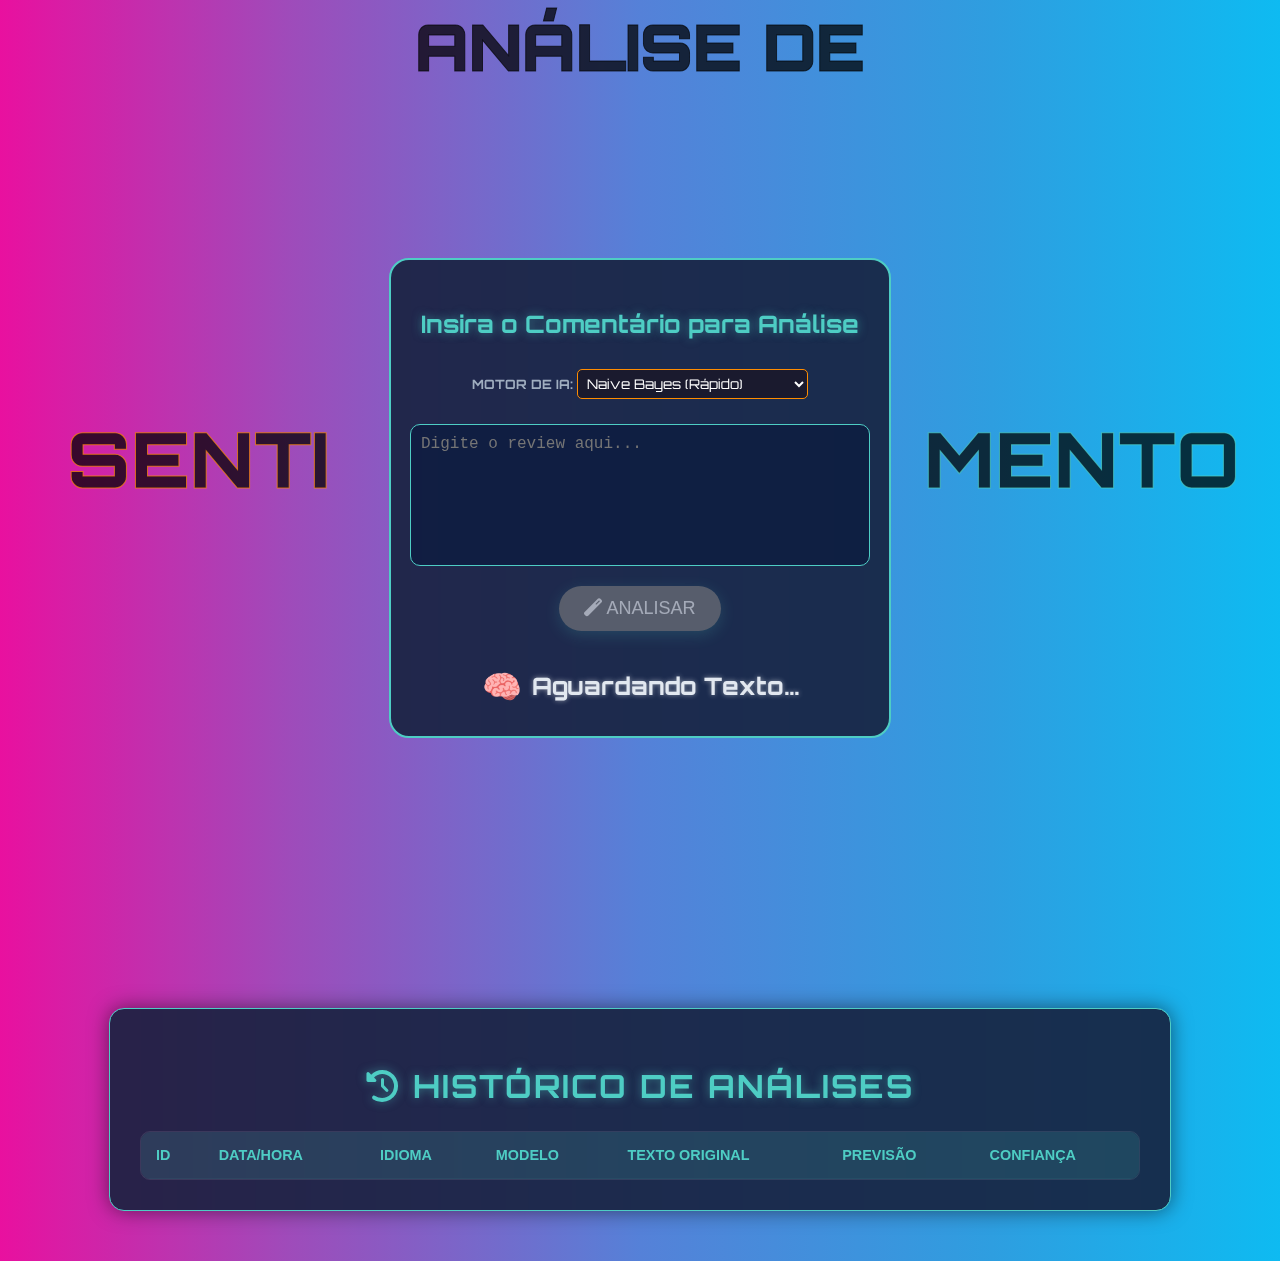
<file: index.html>
<!DOCTYPE html>
<html lang="pt-BR">
    <head>
        <meta charset="UTF-8">
        <meta name="viewport" content="width=device-width, initial-scale=1.0">
        <title>H12 - Análise de Sentimento</title>
        
        <link rel="stylesheet" href="https://cdnjs.cloudflare.com/ajax/libs/font-awesome/6.0.0/css/all.min.css" integrity="sha512-9usAa10IRO0HhonpyAIVpjrylPvoDwiPUiKdWk5t3PyolY1cOd4DSE0Ga+ri4AuTroPR5aQvXU9xC6qOPnzFeg==" crossorigin="anonymous" referrerpolicy="no-referrer" />
        <link href="https://fonts.googleapis.com/css2?family=Orbitron:wght@400;700;900&display=swap" rel="stylesheet">
        
        <style>
            :root {
                --cor-acao-primaria: #FF8C00;
                --cor-terciaria: #4ecdc4;
                --cor-fundo-padrao: #1a1a2e;
                --cor-container: rgba(22, 33, 62, 0.9);
                --cor-texto-primario: #A0AEC0;
                --cor-texto-secundario:#E2E8F0;
                --cor-positivo: #28a745;
                --cor-negativo: #dc3545;  /* Vermelho para Negativo */
                --cor-neutro: #555555; /* Cinza para Neutro */
                --fonte-primaria: 'Orbitron', sans-serif;
                
                /* Gradiente da Plataforma (NoCountry) */
                --gradiente-plataforma: linear-gradient(90deg, #F90399, #9F4BBA, #5581D8, #2E9EE0, #07C1F5);
                
                --cor-positivo-clara: #3aa657;
                --cor-negativo-clara: #e65c5c;
                --cor-neutro-clara: #777777;

            }

            body.pagina-inicial {
                background-image: var(--gradiente-plataforma);
                background-size: 110% 200%;
                background-repeat: no-repeat;
                background-position: center center;
                min-height: 100vh;
                font-family: var(--fonte-primaria);
                position: relative;
                overflow-y: auto;
                overflow-x: hidden;
                color: var(--cor-texto-secundario);
                transition: background-image 2s ease-in-out, background-color 2s ease-in-out; 
            }
            
            /* Nova Hero Section para agrupar tudo */
            .hero-section {
                position: relative;
                min-height: 100vh;
                display: flex;
                justify-content: center;
                align-items: center;
                width: 100%;
            }

            .particles {
                position: fixed; /* Mantém fixo no fundo */
                top: 0;
                left: 0;
                width: 100%;
                height: 100%;
                z-index: 1;
                pointer-events: none;
            }
            
            #particles .particle  {
                position: absolute;
                font-family: 'Font Awesome 5 Free'; 
                font-weight: 900;
                content: "\f126";
                font-size: 1.5rem;
                color: rgba(5, 5, 5, 0.8);
                animation: float 1s infinite linear;
                top: -5vw;
            }

            @keyframes float {
                0% { transform: translateY(-10vh) rotate(0deg); opacity: 0; }
                10% { opacity: 1; }
                95% { opacity: 1; }
                100% { transform: translateY(250vh) rotate(360deg); opacity: 0; } /* Cai até o fundo da página estendida */
            
            }
            
            .context-title {
                position: absolute;
                top: -5%; 
                left: 50%;
                transform: translateX(-50%);
                font-size: 5vw;
                font-weight: 900;
                font-family: var(--fonte-primaria);
                -webkit-text-stroke: 1px rgba(0, 0, 0, 0.7); 
                -webkit-text-fill-color: #000000bb;
                
                opacity: 0; 
                z-index: 40;
                transition: all 1s cubic-bezier(0.23, 1, 0.32, 1);
            }

            /* No carregamento, ele aparece */
            body.loaded .context-title {
                opacity: 1; 
                transform: translateX(-50%) translateY(0); /* Ajuste para absolute */
            }

            /* Quando o resultado (data-sentiment) aparece, ele DESAPARECE */
            body[data-sentiment='positivo'] .context-title,
            body[data-sentiment='negativo'] .context-title,
            body[data-sentiment='neutro'] .context-title {
                opacity: 0;
            }

            .container {
                display: block; /* Remove o flex height 100vh daqui, pois será controlado pela hero-section e table */
                min-height: auto;
                position: relative;
                z-index: 10;
                width: 100%;
            }

            .logo-container {
                position: relative;
                display: flex;
                justify-content: center;
                align-items: center;
                width: 90vw;
                max-width: 600px;
                aspect-ratio: 1 / 1;
            }

            .animated-logo {
                position: absolute; /* Mudado de fixed para absolute */
                top: 50%;
                overflow: hidden;
                font-family: var(--fonte-primaria);
                font-size: 6vw;
                font-weight: 900;
                opacity: 0;
                z-index: 10;
                width: 40%;
                text-align: center;
                transition: all 2s cubic-bezier(0.23, 1, 0.32, 1);
                -webkit-background-clip: text;
                background-clip: text;
                -webkit-text-fill-color: transparent;
                text-shadow: 1px 1px 2px rgba(0, 0, 0, 0.7);
                -webkit-text-fill-color: #000000bb;
                background: none;
                text-shadow: none;
            }

            .sentiment-part1 {
                left: -5%;
                transform: translateX(-300%) translateY(-50%);
                -webkit-text-stroke: 1px rgba(255, 140, 0, 0.7);
            }

            .sentiment-part2 {
                right: -5%;
                transform: translateX(300%) translateY(-50%);
                -webkit-text-stroke: 1px rgba(78, 205, 196, 0.7);
            }

            body.loaded .animated-logo {
                opacity: 1;
                transform: translateX(0) translateY(-50%);
            }
            
            .sentiment-panel-core {
                position: relative;
                margin-top: 80px;
                display: flex;
                flex-direction: column;
                align-items: center;
                gap: 20px;
                padding: 30px;
                background: var(--cor-container);
                border-radius: 20px;
                box-shadow: 0 0 30px rgba(0, 0, 0, 0.5);
                backdrop-filter: blur(8px);
                max-width: 450px;
                z-index: 50;
                transform: none; /* Reset transform */
                border: 2px solid var(--cor-terciaria);
                box-shadow: 0 0 30px var(--cor-terciaria-clara), 0 0 5px var(--cor-borda);
                transition: border-color 1s ease, box-shadow 1s ease;
            }
            
            .modal-title {
                color: var(--cor-terciaria);
                margin-bottom: 5px;
                font-size: 24px;
                text-shadow: 0 0 10px rgba(78, 205, 196, 0.5);
            }

            .form-input {
                width: 100%;
                min-height: 120px;
                padding: 10px 10px;
                border: 1px solid var(--cor-terciaria);
                border-radius: 10px;
                background: rgba(10, 26, 62, 0.7);
                color: #fff;
                font-size: 16px;
                outline: none;
                resize: none;
                transition: all 0.3s ease;
            }

            .primary-sentiment-button {
                background: linear-gradient(45deg, var(--cor-acao-primaria), var(--cor-terciaria));
                border: none;
                color: white;
                font-size: 18px;
                padding: 12px 25px;
                border-radius: 25px;
                cursor: pointer;
                transition: all 0.3s ease;
                box-shadow: 0 4px 15px rgba(78, 205, 196, 0.3);
            }

            .primary-sentiment-button:disabled {
                background: gray;
                cursor: not-allowed;
                opacity: 0.6;
            }

            .primary-sentiment-button:hover:not(:disabled) {
                transform: scale(1.05);
            }

            #result-display {
                margin-top: 15px;
                font-family: var(--fonte-primaria);
                color: var(--cor-texto-secundario);
                font-weight: 100;
                font-size: 1.1rem;
                display: flex;
                align-items: center;
                gap: 10px;
            }
            
            #result-emoji {
                font-size: 2rem;
            }
            
            /*##########################################
            --- LÓGICA DA MUDANÇA DE COR DE FUNDO ---
            ###########################################*/
            
            /* POSITIVO */
            body[data-sentiment='positivo'] {
                background-image: none;
                background-color: var(--cor-positivo);
            }
            body[data-sentiment='positivo'] .sentiment-part1, 
            body[data-sentiment='positivo'] .sentiment-part2 {
                text-shadow: 0 0 20px var(--cor-positivo-clara), 0 0 10px #FFFFFF; /* Borda Brilhante */
                -webkit-text-stroke: 1px var(--cor-positivo-clara);
            }
            
            body[data-sentiment='positivo'] .sentiment-panel-core {
                border-color: var(--cor-positivo);
                box-shadow: 0 0 30px var(--cor-positivo-clara), 0 0 5px var(--cor-positivo);
            }

            /* NEGATIVO */
            body[data-sentiment='negativo'] {
                background-image: none;
                background-color: var(--cor-negativo);
            }
            body[data-sentiment='negativo'] .sentiment-part1, 
            body[data-sentiment='negativo'] .sentiment-part2 {
                text-shadow: 0 0 20px var(--cor-negativo-clara), 0 0 10px #FFFFFF;
                -webkit-text-stroke: 1px var(--cor-negativo-clara);
            }
            body[data-sentiment='negativo'] .sentiment-panel-core {
                border-color: var(--cor-negativo);
                box-shadow: 0 0 30px var(--cor-negativo-clara), 0 0 5px var(--cor-negativo);
            }

            /* NEUTRO */
            body[data-sentiment='neutro'] {
                background-image: none;
                background-color: var(--cor-neutro);
            }
            body[data-sentiment='neutro'] .sentiment-part1, 
            body[data-sentiment='neutro'] .sentiment-part2 {
                text-shadow: 0 0 20px var(--cor-neutro-clara), 0 0 10px #FFFFFF;
                -webkit-text-stroke: 1px var(--cor-neutro-clara);
            }
            body[data-sentiment='neutro'] .sentiment-panel-core {
                border-color: var(--cor-neutro-clara);
                box-shadow: 0 0 30px var(--cor-neutro-clara), 0 0 5px var(--cor-neutro-clara);
            }

            body.pagina-inicial:not([data-sentiment]):not([data-sentiment='neutro']) {
                background-image: var(--gradiente-plataforma);
            }

            #result-probability {
                font-size: 1.5rem;
                font-weight: 700;
                color: var(--cor-texto-secundario);
                text-shadow: 0 0 5px rgba(255, 255, 255, 0.5);
                transition: all 1s ease;
            }

            @media (max-width: 900px) {
                /* (Sua lógica de animação de cima/baixo já está aqui) */
                .logo-container .animated-logo {
                    font-size: 12vw;
                    /* ... */
                }
            }

            .history-container {
                width: 90%;
                max-width: 1000px;
                margin: 100px auto 50px auto;
                padding: 30px;
                background: var(--cor-container);
                border-radius: 15px;
                box-shadow: 0 0 20px rgba(0,0,0,0.5);
                backdrop-filter: blur(10px);
                z-index: 10;
                position: relative;
                border: 1px solid var(--cor-terciaria);
            }
            
            .history-title {
                text-align: center;
                color: var(--cor-terciaria);
                margin-bottom: 25px;
                font-size: 2rem;
                text-shadow: 0 0 10px rgba(78, 205, 196, 0.5);
                text-transform: uppercase;
                letter-spacing: 2px;
            }
            
            .table-wrapper {
                overflow-x: auto;
                border-radius: 10px;
                border: 1px solid rgba(255, 255, 255, 0.1);
            }
            
            table {
                width: 100%;
                border-collapse: collapse;
                color: var(--cor-texto-secundario);
                font-family: 'Segoe UI', Tahoma, Geneva, Verdana, sans-serif; /* Fonte mais legível para dados */
            }
            
            th, td {
                padding: 15px;
                text-align: left;
                border-bottom: 1px solid rgba(78, 205, 196, 0.2);
            }
            
            th {
                background-color: rgba(78, 205, 196, 0.15);
                color: var(--cor-terciaria);
                font-weight: bold;
                text-transform: uppercase;
                font-size: 0.9rem;
            }
            
            td {
                font-size: 0.95rem;
            }
            
            tr:last-child td {
                border-bottom: none;
            }
            
            tr:hover {
                background-color: rgba(255, 255, 255, 0.05);
                transition: background-color 0.3s ease;
            }
            
            /* Badges para Previsão */
            .badge {
                padding: 5px 10px;
                border-radius: 15px;
                font-size: 0.8rem;
                font-weight: bold;
                text-transform: uppercase;
            }
            .badge-pos { background-color: rgba(40, 167, 69, 0.2); color: #28a745; border: 1px solid #28a745; }
            .badge-neg { background-color: rgba(220, 53, 69, 0.2); color: #dc3545; border: 1px solid #dc3545; }
            .badge-neu { background-color: rgba(119, 119, 119, 0.2); color: #aaa; border: 1px solid #777; }

        </style>
        </head>

    <body class="pagina-inicial" data-sentiment="default">
        
        <div class="particles" id="particles"></div>
        
        <!-- HERO SECTION: Contém Título, Logos e Card -->
        
        <div class="hero-section">
    
            <h1 class="context-title" id="context-title">ANÁLISE DE</h1>
            
            <div class="animated-logo sentiment-part1" id="sentiment-part1">SENTI</div>
            
            <div class="animated-logo sentiment-part2" id="sentiment-part2">MENTO</div>
            
            <div class="sentiment-panel-core" id="sentiment-panel">
                
                <h2 id="panel-title" class="modal-title">Insira o Comentário para Análise</h2>
                
                <div class="model-selector-container" style="margin: 5px; text-align: left;">
                    
                    <label style="color: var(--cor-texto-primario); font-size: 0.8rem; text-transform: uppercase; font-weight: bold;">
                        Motor de IA:
                    </label>

                    <select id="modelSelect" style="background: var(--cor-fundo-padrao); color: white; border: 1px solid var(--cor-acao-primaria); border-radius: 5px; padding: 5px; font-family: 'Orbitron'; cursor: pointer;">
                        <option value="nb" selected>Naive Bayes (Rápido)</option>
                        <option value="svm">SVM (Alta Precisão)</option>
                        <option value="lr">Logistic Regression (Média)</option>
                    </select>
                </div>

                <textarea id="text-input" class="form-input" placeholder="Digite o review aqui..." rows="5"></textarea>
                
                <button id="analyze-button" class="primary-sentiment-button" disabled>
                    <i class="fas fa-magic"></i> ANALISAR
                </button>
                
                <div id="result-display">
                    <span id="result-emoji"></span> 
                    <span id="result-probability"></span>
                </div>

            </div>
            
        </div>

        <!-- SESSÃO DE HISTÓRICO -->
        <div class="history-container">
            <h2 class="history-title"><i class="fas fa-history"></i> Histórico de Análises</h2>
            <div class="table-wrapper">
                <table id="history-table">
                    <thead>
                        <tr>
                            <th>ID</th>
                            <th>Data/Hora</th>
                            <th>Idioma</th>
                            <th>Modelo</th>
                            <th>Texto Original</th>
                            <th>Previsão</th>
                            <th>Confiança</th>
                        </tr>
                    </thead>
                    <tbody>
                        <!-- Linhas injetadas via JavaScript -->
                    </tbody>
                </table>
            </div>
        </div>

        <script>
            // =======================================================
            // CONFIGURAÇÕES E FLUXO PRINCIPAL
            // =======================================================
            // ATENÇÃO: A porta 8080 é a porta do Spring Boot (BE) rodando localmente ou no Docker.
            const ANALYZE_URL = 'http://localhost:8080/sentiment'; 
            const HISTORY_URL = 'http://localhost:8080/sentiment/history';
            
            const bodyElement = document.body;
            const textInput = document.getElementById('text-input');
            const analyzeButton = document.getElementById('analyze-button');
            const resultEmoji = document.getElementById('result-emoji');
            const resultProbability = document.getElementById('result-probability');
            const sentimentPart1 = document.getElementById('sentiment-part1');
            const sentimentPart2 = document.getElementById('sentiment-part2');

            // Mapeamento de Cores, Emojis e Texto para a Animação
            const sentimentMap = {
                'Positive': { sentiment: 'positivo', emoji: '🟢', part1: 'POSI', part2: 'TIVO' },
                'Negative': { sentiment: 'negativo', emoji: '🔴', part1: 'NEGA', part2: 'TIVO' },
                'Neutral':   { sentiment: 'neutro', emoji: '🟡', part1: 'NEU', part2: 'TRO' },
                'default':  { sentiment: 'default', emoji: '🧠', part1: 'SENTI', part2: 'MENTO' }
            };

            // 1. Habilita/Desabilita o botão
            textInput.addEventListener('input', () => {
                const isValid = textInput.value.trim().length > 5;
                analyzeButton.disabled = !isValid;
                
                if (!isValid) {
                    updateResult('default', 'Aguardando Texto...');
                }
            });

            // 2. Função de Análise (POST para a API Java)
            analyzeButton.addEventListener('click', async () => {
                const text = textInput.value.trim();
                const selectedModel = document.getElementById('modelSelect').value;

                if (text.length === 0) return;

                analyzeButton.innerHTML = '<i class="fas fa-spinner fa-spin"></i> ANALISANDO...';
                analyzeButton.disabled = true;

                try {
                    const response = await fetch(ANALYZE_URL, {
                        method: 'POST', // CRÍTICO: Deve ser POST para o Contrato!
                        headers: {
                            'Content-Type': 'application/json'
                        },
                        body: JSON.stringify({text: text,
                            model_type: selectedModel })
                    });
                    
                    if (!response.ok) {
                        throw new Error(`Erro de API: ${response.status} - Verifique o Java/Docker.`);
                    }

                    const result = await response.json();
                    
                    // Lendo o Contrato JSON: {"previsao": "STRING", "probabilidade": FLOAT}
                    const previsao = result.previsao || 'Neutro'; 
                    const probabilidade = (result.probabilidade * 100).toFixed(1);

                    updateResult(previsao, `Confiança: ${probabilidade}%`);
                    
                    // Atualiza o histórico após sucesso
                    fetchHistory();

                } catch (error) {
                    console.error('Erro na análise:', error);
                    updateResult('default', 'ERRO: Verifique o console ou Docker.');
                } finally {
                    analyzeButton.innerHTML = '<i class="fas fa-magic"></i> ANALISAR';
                    analyzeButton.disabled = false;
                }
            });

            // 3. Função de Atualização Visual (Mágica da Cor e Texto)
            function updateResult(sentimentString, probabilityText) {
                console.log("updateResult called with:", sentimentString, probabilityText);
                // Normaliza a string (ex: 'Positivo' -> 'positivo')
                const sentimentKey = sentimentString.charAt(0).toUpperCase() + sentimentString.slice(1).toLowerCase();
                const data = sentimentMap[sentimentKey] || sentimentMap['default'];
                console.log("sentimentKey:", sentimentKey);
                console.log("data:", data);

                bodyElement.classList.remove('loaded');
                
                void bodyElement.offsetWidth;

                // A) Mudar o Fundo (Transição Suave via data-sentiment)
                bodyElement.setAttribute('data-sentiment', data.sentiment);
                
                // B) Mudar os Logos Laterais (Animação de Sentimento)
                sentimentPart1.textContent = data.part1;
                sentimentPart2.textContent = data.part2;

                bodyElement.classList.add('loaded');

                // C) Mudar o Display Central
                resultEmoji.textContent = data.emoji;
                resultProbability.textContent = probabilityText;
            }

            // 4. Função para Buscar e Exibir Histórico
            async function fetchHistory() {
                console.log('Fetching history from:', HISTORY_URL);
                try {
                    const response = await fetch(HISTORY_URL);
                    if (!response.ok) throw new Error('Falha ao buscar histórico: ' + response.status);
                    
                    const data = await response.json();
                    console.log('History data received:', data);
                    
                    // Ordenar por ID decrescente (mais recente primeiro)
                    data.sort((a, b) => b.id - a.id);

                    const tbody = document.querySelector('#history-table tbody');
                    if (!tbody) {
                        console.error('Tbody not found!');
                        return;
                    }
                    tbody.innerHTML = ''; // Limpar tabela

                    if (data.length === 0) {
                        tbody.innerHTML = '<tr><td colspan="7" style="text-align:center;">Nenhuma análise realizada ainda.</td></tr>';
                        return;
                    }

                    data.forEach(item => {
                        const tr = document.createElement('tr');
                        
                        // Formatar Data (PT-BR)
                        const dateObj = new Date(item.createdAt);
                        const dateStr = dateObj.toLocaleString('pt-BR');

                        // Badge de Previsão
                        let badgeClass = 'badge-neu';
                        if (item.prediction.toLowerCase() === 'positive') badgeClass = 'badge-pos';
                        if (item.prediction.toLowerCase() === 'negative') badgeClass = 'badge-neg';
                        
                        // Tratamento de Probabilidade e Idioma
                        const prob = (item.probability * 100).toFixed(1) + '%';
                        const lang = item.language ? item.language.toUpperCase() : '-';

                        tr.innerHTML = `
                            <td>${item.id}</td>
                            <td>${dateStr}</td>
                            <td>${lang}</td>
                            <td>${item.modelType}</td>
                            <td style="max-width: 300px; overflow: hidden; text-overflow: ellipsis; white-space: nowrap;" title="${item.originalText}">${item.originalText}</td>
                            <td><span class="badge ${badgeClass}">${item.prediction}</span></td>
                            <td>${prob}</td>
                        `;
                        tbody.appendChild(tr);
                    });

                } catch (error) {
                    console.error('Erro ao carregar histórico:', error);
                }
            }

            // --- LÓGICA DE CARREGAMENTO E ANIMAÇÃO ---
            document.addEventListener('DOMContentLoaded', () => {
                // Carrega histórico inicial
                fetchHistory();

                // Animação de entrada (body.loaded)
                setTimeout(() => { document.body.classList.add('loaded'); }, 500);

                // Partículas de fundo (Adaptado do seu código)
                const particles = document.getElementById('particles');
                for (let i = 0; i < 60; i++) {
                    const particle = document.createElement('div');
                    particle.className = 'particle fas fa-puzzle-piece';
                    particle.style.left = Math.random() * 100 + '%';
                    particle.style.animationDelay = Math.random() * 6 + 's';
                    particle.style.animationDuration = (Math.random() * 4 + 4) + 's';
                    particles.appendChild(particle);
                }

                // Estado inicial
                updateResult('default', 'Aguardando Texto...');
            });
        
        </script>
        
    </body>
</html>
</file>
